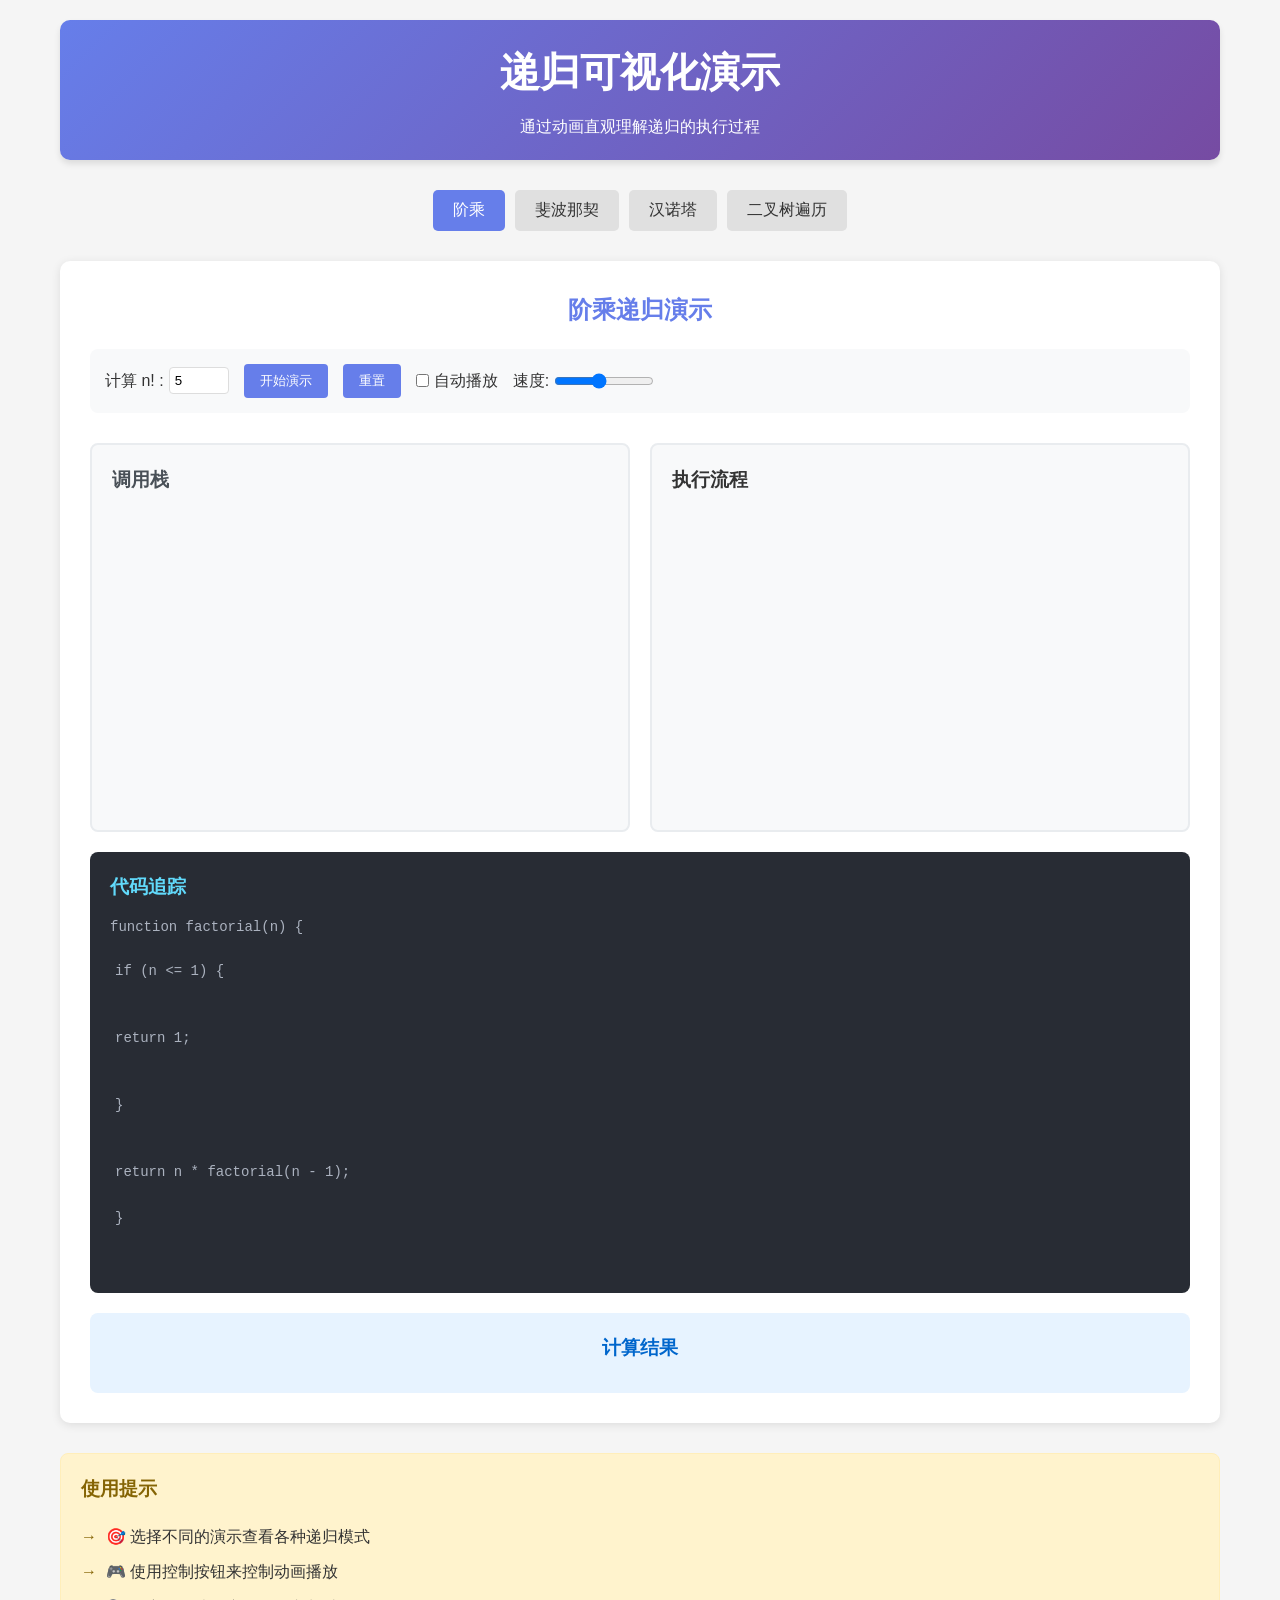
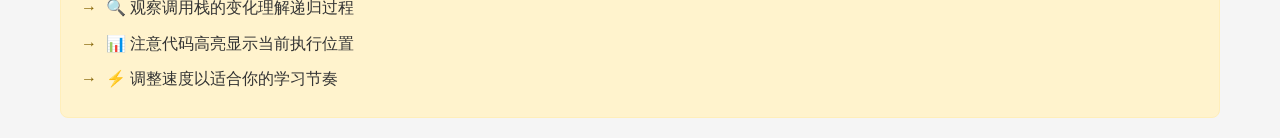
<file: php/cms/ recursion_version/visualization/index.html>
<!DOCTYPE html>
<html lang="zh-CN">
<head>
    <meta charset="UTF-8">
    <meta name="viewport" content="width=device-width, initial-scale=1.0">
    <title>递归可视化演示</title>
    <link rel="stylesheet" href="../assets/css/visualization.css">
</head>
<body>
    <div class="container">
        <header>
            <h1>递归可视化演示</h1>
            <p>通过动画直观理解递归的执行过程</p>
        </header>

        <nav class="demo-selector">
            <button class="demo-btn active" data-demo="factorial">阶乘</button>
            <button class="demo-btn" data-demo="fibonacci">斐波那契</button>
            <button class="demo-btn" data-demo="tower">汉诺塔</button>
            <button class="demo-btn" data-demo="tree">二叉树遍历</button>
        </nav>

        <!-- 阶乘演示 -->
        <div id="factorial-demo" class="demo-container active">
            <h2>阶乘递归演示</h2>
            <div class="controls">
                <label>
                    计算 n! : 
                    <input type="number" id="factorial-input" min="0" max="10" value="5">
                </label>
                <button id="factorial-start">开始演示</button>
                <button id="factorial-reset">重置</button>
                <label>
                    <input type="checkbox" id="factorial-auto"> 自动播放
                </label>
                <label>
                    速度: <input type="range" id="factorial-speed" min="1" max="10" value="5">
                </label>
            </div>
            
            <div class="visualization-area">
                <div class="call-stack">
                    <h3>调用栈</h3>
                    <div id="factorial-stack" class="stack-container"></div>
                </div>
                
                <div class="execution-flow">
                    <h3>执行流程</h3>
                    <div id="factorial-flow" class="flow-container"></div>
                </div>
                
                <div class="code-trace">
                    <h3>代码追踪</h3>
                    <pre id="factorial-code">
function factorial(n) {
    <span class="line" data-line="1">if (n <= 1) {</span>
        <span class="line" data-line="2">return 1;</span>
    <span class="line" data-line="3">}</span>
    <span class="line" data-line="4">return n * factorial(n - 1);</span>
<span class="line" data-line="5">}</span>
                    </pre>
                </div>
            </div>
            
            <div class="result-area">
                <h3>计算结果</h3>
                <div id="factorial-result"></div>
            </div>
        </div>

        <!-- 斐波那契演示 -->
        <div id="fibonacci-demo" class="demo-container">
            <h2>斐波那契递归演示</h2>
            <div class="controls">
                <label>
                    计算 F(n) : 
                    <input type="number" id="fibonacci-input" min="0" max="10" value="5">
                </label>
                <button id="fibonacci-start">开始演示</button>
                <button id="fibonacci-reset">重置</button>
                <label>
                    <input type="checkbox" id="fibonacci-auto"> 自动播放
                </label>
                <label>
                    速度: <input type="range" id="fibonacci-speed" min="1" max="10" value="5">
                </label>
            </div>
            
            <div class="visualization-area">
                <div class="tree-view">
                    <h3>递归树</h3>
                    <svg id="fibonacci-tree" width="800" height="400"></svg>
                </div>
                
                <div class="call-sequence">
                    <h3>调用序列</h3>
                    <div id="fibonacci-sequence"></div>
                </div>
                
                <div class="code-trace">
                    <h3>代码追踪</h3>
                    <pre id="fibonacci-code">
function fibonacci(n) {
    <span class="line" data-line="1">if (n <= 1) {</span>
        <span class="line" data-line="2">return n;</span>
    <span class="line" data-line="3">}</span>
    <span class="line" data-line="4">return fibonacci(n - 1) + fibonacci(n - 2);</span>
<span class="line" data-line="5">}</span>
                    </pre>
                </div>
            </div>
            
            <div class="statistics">
                <h3>统计信息</h3>
                <p>函数调用次数: <span id="fibonacci-calls">0</span></p>
                <p>重复计算次数: <span id="fibonacci-duplicates">0</span></p>
            </div>
        </div>

        <!-- 汉诺塔演示 -->
        <div id="tower-demo" class="demo-container">
            <h2>汉诺塔递归演示</h2>
            <div class="controls">
                <label>
                    盘子数量: 
                    <input type="number" id="tower-input" min="1" max="6" value="3">
                </label>
                <button id="tower-start">开始演示</button>
                <button id="tower-reset">重置</button>
                <button id="tower-step">单步执行</button>
                <label>
                    速度: <input type="range" id="tower-speed" min="1" max="10" value="5">
                </label>
            </div>
            
            <div class="visualization-area">
                <div class="tower-game">
                    <h3>汉诺塔演示</h3>
                    <div id="tower-canvas" class="tower-container">
                        <div class="tower-pole" id="pole-A">
                            <div class="pole-label">A</div>
                            <div class="pole-stick"></div>
                            <div class="pole-base"></div>
                        </div>
                        <div class="tower-pole" id="pole-B">
                            <div class="pole-label">B</div>
                            <div class="pole-stick"></div>
                            <div class="pole-base"></div>
                        </div>
                        <div class="tower-pole" id="pole-C">
                            <div class="pole-label">C</div>
                            <div class="pole-stick"></div>
                            <div class="pole-base"></div>
                        </div>
                    </div>
                </div>
                
                <div class="move-log">
                    <h3>移动记录</h3>
                    <div id="tower-moves"></div>
                </div>
            </div>
            
            <div class="algorithm-explain">
                <h3>算法说明</h3>
                <p>将 n 个盘子从 A 移到 C：</p>
                <ol>
                    <li>将 n-1 个盘子从 A 移到 B（借助 C）</li>
                    <li>将最大的盘子从 A 移到 C</li>
                    <li>将 n-1 个盘子从 B 移到 C（借助 A）</li>
                </ol>
            </div>
        </div>

        <!-- 二叉树遍历演示 -->
        <div id="tree-demo" class="demo-container">
            <h2>二叉树递归遍历演示</h2>
            <div class="controls">
                <label>
                    遍历方式: 
                    <select id="tree-traversal">
                        <option value="preorder">前序遍历</option>
                        <option value="inorder">中序遍历</option>
                        <option value="postorder">后序遍历</option>
                    </select>
                </label>
                <button id="tree-start">开始演示</button>
                <button id="tree-reset">重置</button>
                <button id="tree-step">单步执行</button>
                <label>
                    速度: <input type="range" id="tree-speed" min="1" max="10" value="5">
                </label>
            </div>
            
            <div class="visualization-area">
                <div class="tree-structure">
                    <h3>二叉树结构</h3>
                    <svg id="binary-tree" width="600" height="400"></svg>
                </div>
                
                <div class="traversal-result">
                    <h3>遍历结果</h3>
                    <div id="tree-result"></div>
                </div>
                
                <div class="code-trace">
                    <h3>代码追踪</h3>
                    <pre id="tree-code">
function traverse(node) {
    <span class="line" data-line="1">if (node == null) return;</span>
    
    <span class="line preorder" data-line="2">// 前序：访问当前节点</span>
    <span class="line" data-line="3">traverse(node.left);</span>
    <span class="line inorder" data-line="4">// 中序：访问当前节点</span>
    <span class="line" data-line="5">traverse(node.right);</span>
    <span class="line postorder" data-line="6">// 后序：访问当前节点</span>
<span class="line" data-line="7">}</span>
                    </pre>
                </div>
            </div>
        </div>

        <footer>
            <div class="tips">
                <h3>使用提示</h3>
                <ul>
                    <li>🎯 选择不同的演示查看各种递归模式</li>
                    <li>🎮 使用控制按钮来控制动画播放</li>
                    <li>🔍 观察调用栈的变化理解递归过程</li>
                    <li>📊 注意代码高亮显示当前执行位置</li>
                    <li>⚡ 调整速度以适合你的学习节奏</li>
                </ul>
            </div>
        </footer>
    </div>

    <script src="../assets/js/visualization.js"></script>
</body>
</html>
</file>
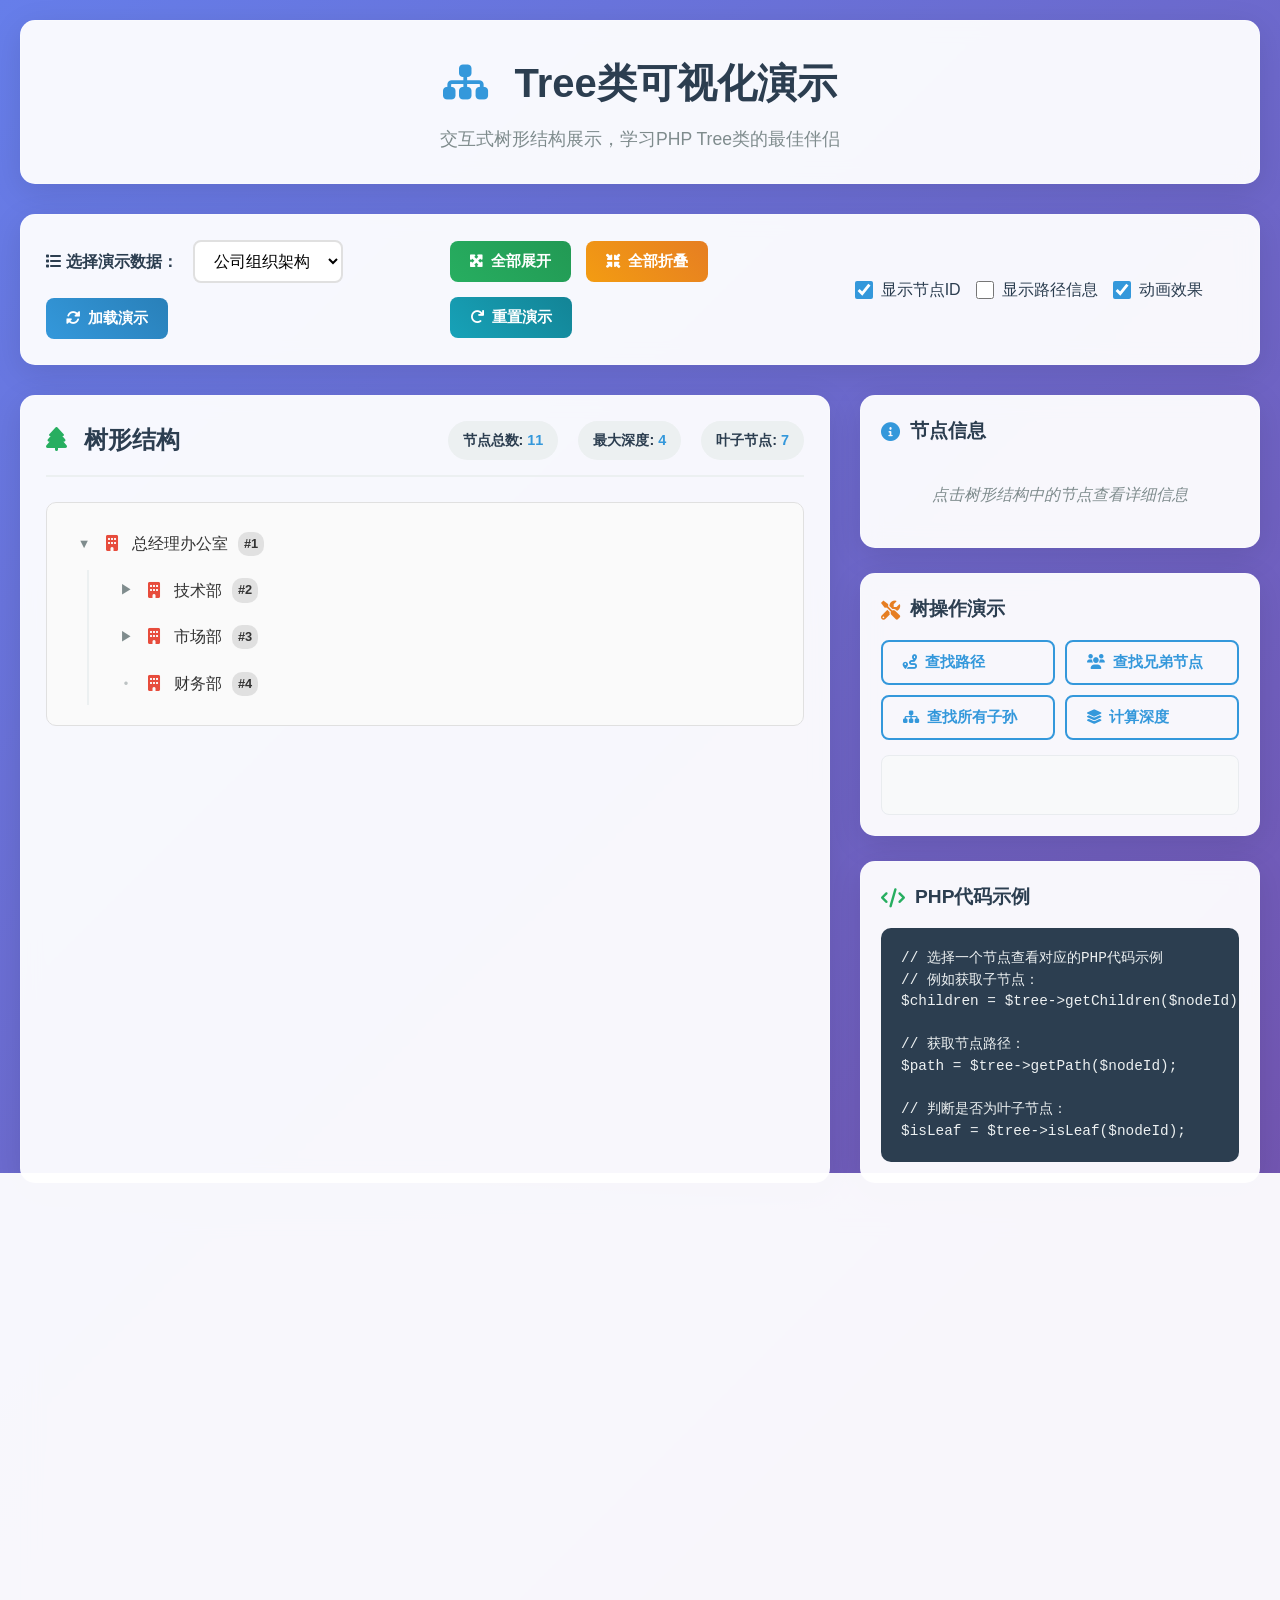
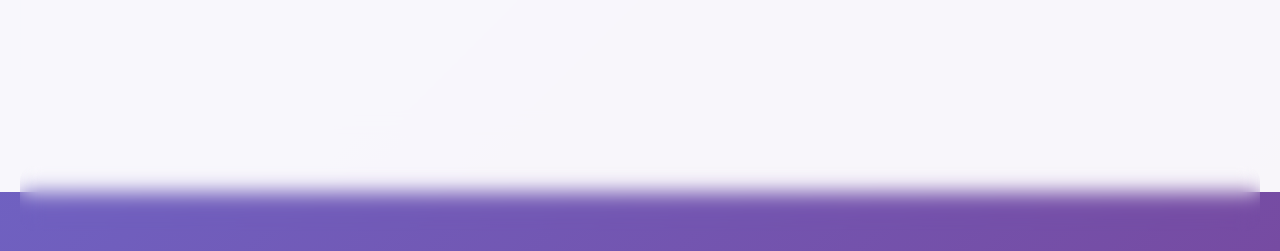
<file: php/cms/tree_version2/assets/tree_demo.html>
<!DOCTYPE html>
<html lang="zh-CN">
<head>
    <meta charset="UTF-8">
    <meta name="viewport" content="width=device-width, initial-scale=1.0">
    <title>Tree类可视化演示 - 交互式树形结构</title>
    <link rel="stylesheet" href="style.css">
    <link href="https://cdnjs.cloudflare.com/ajax/libs/font-awesome/6.0.0/css/all.min.css" rel="stylesheet">
</head>
<body>
    <div class="container">
        <!-- 头部 -->
        <header class="header">
            <h1><i class="fas fa-sitemap"></i> Tree类可视化演示</h1>
            <p>交互式树形结构展示，学习PHP Tree类的最佳伴侣</p>
        </header>

        <!-- 控制面板 -->
        <div class="control-panel">
            <div class="demo-selector">
                <label for="demo-select"><i class="fas fa-list"></i> 选择演示数据：</label>
                <select id="demo-select">
                    <option value="company">公司组织架构</option>
                    <option value="ecommerce">电商分类系统</option>
                    <option value="education">在线教育课程</option>
                    <option value="menu">网站导航菜单</option>
                    <option value="filesystem">文件系统结构</option>
                </select>
                <button id="load-demo" class="btn btn-primary">
                    <i class="fas fa-sync-alt"></i> 加载演示
                </button>
            </div>

            <div class="tree-controls">
                <button id="expand-all" class="btn btn-success">
                    <i class="fas fa-expand-arrows-alt"></i> 全部展开
                </button>
                <button id="collapse-all" class="btn btn-warning">
                    <i class="fas fa-compress-arrows-alt"></i> 全部折叠
                </button>
                <button id="reset-demo" class="btn btn-info">
                    <i class="fas fa-redo"></i> 重置演示
                </button>
            </div>

            <div class="view-options">
                <label class="checkbox-label">
                    <input type="checkbox" id="show-ids" checked>
                    <span>显示节点ID</span>
                </label>
                <label class="checkbox-label">
                    <input type="checkbox" id="show-path">
                    <span>显示路径信息</span>
                </label>
                <label class="checkbox-label">
                    <input type="checkbox" id="animate-toggle" checked>
                    <span>动画效果</span>
                </label>
            </div>
        </div>

        <!-- 主要内容区域 -->
        <div class="main-content">
            <!-- 树形结构显示区域 -->
            <div class="tree-container">
                <div class="tree-header">
                    <h2><i class="fas fa-tree"></i> 树形结构</h2>
                    <div class="tree-stats">
                        <span class="stat">节点总数: <span id="total-nodes">0</span></span>
                        <span class="stat">最大深度: <span id="max-depth">0</span></span>
                        <span class="stat">叶子节点: <span id="leaf-nodes">0</span></span>
                    </div>
                </div>
                <div id="tree-display" class="tree-display">
                    <!-- 树形结构将在这里动态生成 -->
                </div>
            </div>

            <!-- 信息面板 -->
            <div class="info-panel">
                <div class="selected-node-info">
                    <h3><i class="fas fa-info-circle"></i> 节点信息</h3>
                    <div id="node-details">
                        <p class="placeholder">点击树形结构中的节点查看详细信息</p>
                    </div>
                </div>

                <div class="tree-operations">
                    <h3><i class="fas fa-tools"></i> 树操作演示</h3>
                    <div class="operation-buttons">
                        <button id="find-path" class="btn btn-outline">
                            <i class="fas fa-route"></i> 查找路径
                        </button>
                        <button id="find-siblings" class="btn btn-outline">
                            <i class="fas fa-users"></i> 查找兄弟节点
                        </button>
                        <button id="find-descendants" class="btn btn-outline">
                            <i class="fas fa-sitemap"></i> 查找所有子孙
                        </button>
                        <button id="calculate-depth" class="btn btn-outline">
                            <i class="fas fa-layer-group"></i> 计算深度
                        </button>
                    </div>
                    <div id="operation-result" class="operation-result">
                        <!-- 操作结果将显示在这里 -->
                    </div>
                </div>

                <div class="code-example">
                    <h3><i class="fas fa-code"></i> PHP代码示例</h3>
                    <pre id="code-display"><code>// 选择一个节点查看对应的PHP代码示例
// 例如获取子节点：
$children = $tree->getChildren($nodeId);

// 获取节点路径：
$path = $tree->getPath($nodeId);

// 判断是否为叶子节点：
$isLeaf = $tree->isLeaf($nodeId);</code></pre>
                </div>
            </div>
        </div>

        <!-- 使用说明 -->
        <div class="instructions">
            <h2><i class="fas fa-question-circle"></i> 使用说明</h2>
            <div class="instruction-grid">
                <div class="instruction-item">
                    <i class="fas fa-mouse-pointer"></i>
                    <h4>交互操作</h4>
                    <p>点击节点查看详细信息，点击展开/折叠图标控制子节点显示</p>
                </div>
                <div class="instruction-item">
                    <i class="fas fa-eye"></i>
                    <h4>视觉效果</h4>
                    <p>不同类型的节点有不同的颜色和图标，便于区分层级关系</p>
                </div>
                <div class="instruction-item">
                    <i class="fas fa-cogs"></i>
                    <h4>功能演示</h4>
                    <p>尝试不同的Tree类方法，查看实时的操作结果和代码示例</p>
                </div>
                <div class="instruction-item">
                    <i class="fas fa-graduation-cap"></i>
                    <h4>学习辅助</h4>
                    <p>结合实际代码练习，加深对树形数据结构的理解</p>
                </div>
            </div>
        </div>

        <!-- 页脚 -->
        <footer class="footer">
            <p>&copy; 2024 Tree学习项目 | 
                <a href="../README.md"><i class="fas fa-book"></i> 查看文档</a> | 
                <a href="../examples/"><i class="fas fa-code"></i> 代码示例</a> | 
                <a href="../exercises/"><i class="fas fa-dumbbell"></i> 练习题</a>
            </p>
        </footer>
    </div>

    <script>
        // 演示数据
        const demoData = {
            company: {
                name: "公司组织架构",
                data: {
                    1: {id: 1, parentid: 0, name: "总经理办公室", type: "department", level: 1},
                    2: {id: 2, parentid: 1, name: "技术部", type: "department", level: 2},
                    3: {id: 3, parentid: 1, name: "市场部", type: "department", level: 2},
                    4: {id: 4, parentid: 1, name: "财务部", type: "department", level: 2},
                    5: {id: 5, parentid: 2, name: "开发组", type: "team", level: 3},
                    6: {id: 6, parentid: 2, name: "测试组", type: "team", level: 3},
                    7: {id: 7, parentid: 3, name: "市场推广组", type: "team", level: 3},
                    8: {id: 8, parentid: 3, name: "客服组", type: "team", level: 3},
                    9: {id: 9, parentid: 5, name: "前端开发", type: "position", level: 4},
                    10: {id: 10, parentid: 5, name: "后端开发", type: "position", level: 4},
                    11: {id: 11, parentid: 5, name: "UI设计", type: "position", level: 4}
                }
            },
            ecommerce: {
                name: "电商分类系统",
                data: {
                    1: {id: 1, parentid: 0, name: "电子产品", type: "category", products: 1500},
                    2: {id: 2, parentid: 0, name: "服装鞋帽", type: "category", products: 2300},
                    3: {id: 3, parentid: 0, name: "家居用品", type: "category", products: 800},
                    4: {id: 4, parentid: 1, name: "手机通讯", type: "subcategory", products: 500},
                    5: {id: 5, parentid: 1, name: "电脑办公", type: "subcategory", products: 600},
                    6: {id: 6, parentid: 1, name: "数码相机", type: "subcategory", products: 400},
                    7: {id: 7, parentid: 4, name: "智能手机", type: "product", price: 3999},
                    8: {id: 8, parentid: 4, name: "老人手机", type: "product", price: 299},
                    9: {id: 9, parentid: 5, name: "笔记本电脑", type: "product", price: 5999},
                    10: {id: 10, parentid: 5, name: "台式电脑", type: "product", price: 4599}
                }
            },
            education: {
                name: "在线教育课程",
                data: {
                    1: {id: 1, parentid: 0, name: "编程开发", type: "category", courses: 0},
                    2: {id: 2, parentid: 0, name: "设计创意", type: "category", courses: 0},
                    3: {id: 3, parentid: 1, name: "前端开发", type: "subcategory", courses: 0},
                    4: {id: 4, parentid: 1, name: "后端开发", type: "subcategory", courses: 0},
                    5: {id: 5, parentid: 2, name: "UI设计", type: "subcategory", courses: 0},
                    6: {id: 6, parentid: 3, name: "HTML/CSS基础", type: "course", price: 199, students: 1250},
                    7: {id: 7, parentid: 3, name: "JavaScript进阶", type: "course", price: 299, students: 980},
                    8: {id: 8, parentid: 4, name: "Python基础", type: "course", price: 249, students: 1456},
                    9: {id: 9, parentid: 4, name: "Node.js开发", type: "course", price: 349, students: 567},
                    10: {id: 10, parentid: 5, name: "Photoshop精通", type: "course", price: 299, students: 890}
                }
            },
            menu: {
                name: "网站导航菜单",
                data: {
                    1: {id: 1, parentid: 0, name: "首页", type: "menu", url: "/"},
                    2: {id: 2, parentid: 0, name: "产品中心", type: "menu", url: "/products"},
                    3: {id: 3, parentid: 0, name: "新闻中心", type: "menu", url: "/news"},
                    4: {id: 4, parentid: 0, name: "关于我们", type: "menu", url: "/about"},
                    5: {id: 5, parentid: 2, name: "手机产品", type: "submenu", url: "/products/phone"},
                    6: {id: 6, parentid: 2, name: "电脑产品", type: "submenu", url: "/products/computer"},
                    7: {id: 7, parentid: 3, name: "公司新闻", type: "submenu", url: "/news/company"},
                    8: {id: 8, parentid: 3, name: "行业动态", type: "submenu", url: "/news/industry"},
                    9: {id: 9, parentid: 5, name: "iPhone系列", type: "item", url: "/products/phone/iphone"},
                    10: {id: 10, parentid: 5, name: "安卓手机", type: "item", url: "/products/phone/android"}
                }
            },
            filesystem: {
                name: "文件系统结构",
                data: {
                    1: {id: 1, parentid: 0, name: "项目根目录", type: "folder", size: ""},
                    2: {id: 2, parentid: 1, name: "src", type: "folder", size: ""},
                    3: {id: 3, parentid: 1, name: "assets", type: "folder", size: ""},
                    4: {id: 4, parentid: 1, name: "docs", type: "folder", size: ""},
                    5: {id: 5, parentid: 2, name: "components", type: "folder", size: ""},
                    6: {id: 6, parentid: 2, name: "utils", type: "folder", size: ""},
                    7: {id: 7, parentid: 5, name: "Header.php", type: "file", size: "2.3KB"},
                    8: {id: 8, parentid: 5, name: "Footer.php", type: "file", size: "1.8KB"},
                    9: {id: 9, parentid: 6, name: "Tree.php", type: "file", size: "15.6KB"},
                    10: {id: 10, parentid: 3, name: "style.css", type: "file", size: "8.9KB"}
                }
            }
        };

        // 当前数据和状态
        let currentData = {};
        let selectedNode = null;
        let expandedNodes = new Set();

        // 工具函数：获取节点图标
        function getNodeIcon(node) {
            const icons = {
                department: 'fas fa-building',
                team: 'fas fa-users',
                position: 'fas fa-user',
                category: 'fas fa-folder',
                subcategory: 'fas fa-folder-open',
                product: 'fas fa-box',
                course: 'fas fa-graduation-cap',
                menu: 'fas fa-home',
                submenu: 'fas fa-list',
                item: 'fas fa-link',
                folder: 'fas fa-folder',
                file: 'fas fa-file'
            };
            return icons[node.type] || 'fas fa-circle';
        }

        // 工具函数：获取节点CSS类
        function getNodeClass(node) {
            return `node-${node.type}`;
        }

        // 工具函数：获取子节点
        function getChildren(parentId) {
            return Object.values(currentData).filter(node => node.parentid == parentId);
        }

        // 工具函数：判断是否有子节点
        function hasChildren(nodeId) {
            return getChildren(nodeId).length > 0;
        }

        // 工具函数：获取节点路径
        function getNodePath(nodeId) {
            const path = [];
            let currentNode = currentData[nodeId];
            
            while (currentNode) {
                path.unshift(currentNode.name);
                if (currentNode.parentid == 0) break;
                currentNode = currentData[currentNode.parentid];
            }
            
            return path.join(' > ');
        }

        // 工具函数：计算最大深度
        function calculateMaxDepth() {
            let maxDepth = 0;
            
            function getDepth(nodeId, depth = 1) {
                maxDepth = Math.max(maxDepth, depth);
                const children = getChildren(nodeId);
                children.forEach(child => getDepth(child.id, depth + 1));
            }
            
            const roots = getChildren(0);
            roots.forEach(root => getDepth(root.id));
            
            return maxDepth;
        }

        // 工具函数：统计叶子节点
        function countLeafNodes() {
            return Object.values(currentData).filter(node => !hasChildren(node.id)).length;
        }

        // 渲染树节点
        function renderNode(node, level = 0) {
            const hasChildNodes = hasChildren(node.id);
            const isExpanded = expandedNodes.has(node.id);
            const showIds = document.getElementById('show-ids').checked;
            const showPath = document.getElementById('show-path').checked;
            
            let html = `
                <div class="tree-node ${getNodeClass(node)} ${selectedNode === node.id ? 'selected' : ''}" 
                     data-node-id="${node.id}" data-level="${level}">
                    <div class="node-content">
                        <span class="node-toggle ${hasChildNodes ? (isExpanded ? 'expanded' : 'collapsed') : 'no-children'}"
                              data-node-id="${node.id}">
                            ${hasChildNodes ? (isExpanded ? '▼' : '▶') : '•'}
                        </span>
                        <span class="node-icon">
                            <i class="${getNodeIcon(node)}"></i>
                        </span>
                        <span class="node-name" data-node-id="${node.id}">
                            ${node.name}
                            ${showIds ? `<span class="node-id">#${node.id}</span>` : ''}
                        </span>
                        ${showPath ? `<span class="node-path">${getNodePath(node.id)}</span>` : ''}
                    </div>
            `;
            
            if (hasChildNodes && isExpanded) {
                html += '<div class="node-children">';
                const children = getChildren(node.id);
                children.forEach(child => {
                    html += renderNode(child, level + 1);
                });
                html += '</div>';
            }
            
            html += '</div>';
            return html;
        }

        // 渲染整个树
        function renderTree() {
            const container = document.getElementById('tree-display');
            const roots = getChildren(0);
            
            let html = '';
            roots.forEach(root => {
                html += renderNode(root);
            });
            
            container.innerHTML = html || '<p class="no-data">没有数据可显示</p>';
            
            // 更新统计信息
            updateStats();
            
            // 绑定事件
            bindTreeEvents();
        }

        // 更新统计信息
        function updateStats() {
            document.getElementById('total-nodes').textContent = Object.keys(currentData).length;
            document.getElementById('max-depth').textContent = calculateMaxDepth();
            document.getElementById('leaf-nodes').textContent = countLeafNodes();
        }

        // 绑定树形结构事件
        function bindTreeEvents() {
            // 展开/折叠事件
            document.querySelectorAll('.node-toggle').forEach(toggle => {
                toggle.addEventListener('click', function(e) {
                    e.stopPropagation();
                    const nodeId = parseInt(this.dataset.nodeId);
                    
                    if (hasChildren(nodeId)) {
                        if (expandedNodes.has(nodeId)) {
                            expandedNodes.delete(nodeId);
                        } else {
                            expandedNodes.add(nodeId);
                        }
                        
                        if (document.getElementById('animate-toggle').checked) {
                            this.style.transform = 'rotate(180deg)';
                            setTimeout(() => {
                                this.style.transform = '';
                                renderTree();
                            }, 150);
                        } else {
                            renderTree();
                        }
                    }
                });
            });

            // 节点选择事件
            document.querySelectorAll('.node-name').forEach(name => {
                name.addEventListener('click', function(e) {
                    e.stopPropagation();
                    const nodeId = parseInt(this.dataset.nodeId);
                    selectNode(nodeId);
                });
            });
        }

        // 选择节点
        function selectNode(nodeId) {
            selectedNode = nodeId;
            renderTree();
            showNodeDetails(currentData[nodeId]);
            generateCodeExample(nodeId);
        }

        // 显示节点详细信息
        function showNodeDetails(node) {
            const container = document.getElementById('node-details');
            const children = getChildren(node.id);
            const isLeaf = !hasChildren(node.id);
            
            let html = `
                <div class="node-detail-card">
                    <h4><i class="${getNodeIcon(node)}"></i> ${node.name}</h4>
                    <div class="detail-grid">
                        <div class="detail-item">
                            <span class="label">节点ID:</span>
                            <span class="value">${node.id}</span>
                        </div>
                        <div class="detail-item">
                            <span class="label">父节点ID:</span>
                            <span class="value">${node.parentid}</span>
                        </div>
                        <div class="detail-item">
                            <span class="label">节点类型:</span>
                            <span class="value">${node.type}</span>
                        </div>
                        <div class="detail-item">
                            <span class="label">路径:</span>
                            <span class="value">${getNodePath(node.id)}</span>
                        </div>
                        <div class="detail-item">
                            <span class="label">子节点数:</span>
                            <span class="value">${children.length}</span>
                        </div>
                        <div class="detail-item">
                            <span class="label">是否叶子节点:</span>
                            <span class="value">${isLeaf ? '是' : '否'}</span>
                        </div>
            `;

            // 显示额外属性
            Object.keys(node).forEach(key => {
                if (!['id', 'parentid', 'name', 'type'].includes(key)) {
                    html += `
                        <div class="detail-item">
                            <span class="label">${key}:</span>
                            <span class="value">${node[key]}</span>
                        </div>
                    `;
                }
            });

            html += `</div></div>`;
            container.innerHTML = html;
        }

        // 生成代码示例
        function generateCodeExample(nodeId) {
            const container = document.getElementById('code-display');
            const node = currentData[nodeId];
            
            const code = `// 选中节点: ${node.name} (ID: ${nodeId})

// 获取节点信息
$node = $tree->data[${nodeId}];
// 结果: ${JSON.stringify(node, null, 2).replace(/\n/g, '\\n//        ')}

// 获取子节点
$children = $tree->getChildren(${nodeId});
// 子节点数量: ${getChildren(nodeId).length}

// 获取节点路径
$path = $tree->getPathString(${nodeId});
// 路径: "${getNodePath(nodeId)}"

// 判断是否为叶子节点
$isLeaf = $tree->isLeaf(${nodeId});
// 结果: ${!hasChildren(nodeId) ? 'true' : 'false'}

// 获取父节点
${node.parentid > 0 ? `$parent = $tree->getParent(${nodeId});
// 父节点: ${currentData[node.parentid]?.name || '未找到'}` : '// 这是根节点，没有父节点'}`;
            
            container.innerHTML = `<code>${code}</code>`;
        }

        // 加载演示数据
        function loadDemo(demoType) {
            const demo = demoData[demoType];
            if (!demo) return;
            
            currentData = demo.data;
            selectedNode = null;
            expandedNodes.clear();
            
            // 默认展开根节点
            const roots = getChildren(0);
            roots.forEach(root => expandedNodes.add(root.id));
            
            renderTree();
            
            // 清空详细信息
            document.getElementById('node-details').innerHTML = '<p class="placeholder">点击树形结构中的节点查看详细信息</p>';
            document.getElementById('operation-result').innerHTML = '';
        }

        // 树操作函数
        function performTreeOperation(operation) {
            if (!selectedNode) {
                alert('请先选择一个节点！');
                return;
            }
            
            const resultContainer = document.getElementById('operation-result');
            const node = currentData[selectedNode];
            let result = '';
            
            switch (operation) {
                case 'find-path':
                    result = `<h4>路径查找结果:</h4><p>${getNodePath(selectedNode)}</p>`;
                    break;
                
                case 'find-siblings':
                    const siblings = Object.values(currentData).filter(n => 
                        n.parentid === node.parentid && n.id !== selectedNode
                    );
                    result = `<h4>兄弟节点 (${siblings.length}个):</h4>`;
                    if (siblings.length > 0) {
                        result += '<ul>' + siblings.map(s => `<li>${s.name} (#${s.id})</li>`).join('') + '</ul>';
                    } else {
                        result += '<p>没有兄弟节点</p>';
                    }
                    break;
                
                case 'find-descendants':
                    function getAllDescendants(nodeId) {
                        let descendants = [];
                        const children = getChildren(nodeId);
                        children.forEach(child => {
                            descendants.push(child);
                            descendants = descendants.concat(getAllDescendants(child.id));
                        });
                        return descendants;
                    }
                    
                    const descendants = getAllDescendants(selectedNode);
                    result = `<h4>所有子孙节点 (${descendants.length}个):</h4>`;
                    if (descendants.length > 0) {
                        result += '<ul>' + descendants.map(d => `<li>${d.name} (#${d.id})</li>`).join('') + '</ul>';
                    } else {
                        result += '<p>没有子孙节点</p>';
                    }
                    break;
                
                case 'calculate-depth':
                    function getNodeDepth(nodeId) {
                        let depth = 1;
                        let current = currentData[nodeId];
                        while (current && current.parentid !== 0) {
                            depth++;
                            current = currentData[current.parentid];
                        }
                        return depth;
                    }
                    
                    const depth = getNodeDepth(selectedNode);
                    result = `<h4>节点深度:</h4><p>第 ${depth} 层</p>`;
                    break;
            }
            
            resultContainer.innerHTML = result;
        }

        // 初始化页面
        document.addEventListener('DOMContentLoaded', function() {
            // 加载默认演示
            loadDemo('company');
            
            // 绑定控件事件
            document.getElementById('load-demo').addEventListener('click', function() {
                const demoType = document.getElementById('demo-select').value;
                loadDemo(demoType);
            });
            
            document.getElementById('expand-all').addEventListener('click', function() {
                Object.values(currentData).forEach(node => {
                    if (hasChildren(node.id)) {
                        expandedNodes.add(node.id);
                    }
                });
                renderTree();
            });
            
            document.getElementById('collapse-all').addEventListener('click', function() {
                expandedNodes.clear();
                renderTree();
            });
            
            document.getElementById('reset-demo').addEventListener('click', function() {
                const demoType = document.getElementById('demo-select').value;
                loadDemo(demoType);
            });
            
            // 视图选项
            document.getElementById('show-ids').addEventListener('change', renderTree);
            document.getElementById('show-path').addEventListener('change', renderTree);
            
            // 树操作按钮
            document.getElementById('find-path').addEventListener('click', () => performTreeOperation('find-path'));
            document.getElementById('find-siblings').addEventListener('click', () => performTreeOperation('find-siblings'));
            document.getElementById('find-descendants').addEventListener('click', () => performTreeOperation('find-descendants'));
            document.getElementById('calculate-depth').addEventListener('click', () => performTreeOperation('calculate-depth'));
        });
    </script>
</body>
</html>
</file>
<file: php/cms/ recursion_version/assets/css/visualization.css>
/* 递归可视化演示样式 */

* {
    margin: 0;
    padding: 0;
    box-sizing: border-box;
}

body {
    font-family: -apple-system, BlinkMacSystemFont, "Segoe UI", Roboto, "Helvetica Neue", Arial, sans-serif;
    background-color: #f5f5f5;
    color: #333;
    line-height: 1.6;
}

.container {
    max-width: 1200px;
    margin: 0 auto;
    padding: 20px;
}

/* 头部样式 */
header {
    text-align: center;
    margin-bottom: 30px;
    padding: 20px;
    background: linear-gradient(135deg, #667eea 0%, #764ba2 100%);
    color: white;
    border-radius: 10px;
    box-shadow: 0 4px 6px rgba(0, 0, 0, 0.1);
}

header h1 {
    font-size: 2.5em;
    margin-bottom: 10px;
}

/* 导航样式 */
.demo-selector {
    display: flex;
    justify-content: center;
    gap: 10px;
    margin-bottom: 30px;
}

.demo-btn {
    padding: 10px 20px;
    border: none;
    background-color: #e0e0e0;
    color: #333;
    border-radius: 5px;
    cursor: pointer;
    transition: all 0.3s ease;
    font-size: 16px;
}

.demo-btn:hover {
    background-color: #d0d0d0;
    transform: translateY(-2px);
}

.demo-btn.active {
    background-color: #667eea;
    color: white;
}

/* 演示容器 */
.demo-container {
    display: none;
    background: white;
    border-radius: 10px;
    padding: 30px;
    box-shadow: 0 2px 10px rgba(0, 0, 0, 0.1);
}

.demo-container.active {
    display: block;
}

.demo-container h2 {
    color: #667eea;
    margin-bottom: 20px;
    text-align: center;
}

/* 控制面板 */
.controls {
    display: flex;
    align-items: center;
    gap: 15px;
    margin-bottom: 30px;
    padding: 15px;
    background-color: #f8f9fa;
    border-radius: 8px;
    flex-wrap: wrap;
}

.controls label {
    display: flex;
    align-items: center;
    gap: 5px;
}

.controls input[type="number"] {
    width: 60px;
    padding: 5px;
    border: 1px solid #ddd;
    border-radius: 4px;
}

.controls button {
    padding: 8px 16px;
    border: none;
    background-color: #667eea;
    color: white;
    border-radius: 4px;
    cursor: pointer;
    transition: background-color 0.3s;
}

.controls button:hover {
    background-color: #5a5fcf;
}

.controls input[type="range"] {
    width: 100px;
}

/* 可视化区域 */
.visualization-area {
    display: grid;
    grid-template-columns: 1fr 1fr;
    gap: 20px;
    margin-bottom: 20px;
}

/* 调用栈 */
.call-stack {
    background-color: #f8f9fa;
    padding: 20px;
    border-radius: 8px;
    border: 2px solid #e9ecef;
}

.call-stack h3 {
    color: #495057;
    margin-bottom: 15px;
}

.stack-container {
    min-height: 300px;
}

.stack-frame {
    background-color: #667eea;
    color: white;
    padding: 10px 15px;
    margin-bottom: 5px;
    border-radius: 4px;
    animation: slideIn 0.3s ease-out;
    position: relative;
    overflow: hidden;
}

.stack-frame.returning {
    animation: slideOut 0.3s ease-out;
    opacity: 0.7;
}

.stack-frame::before {
    content: '';
    position: absolute;
    top: 0;
    left: 0;
    width: 100%;
    height: 100%;
    background: linear-gradient(90deg, transparent, rgba(255,255,255,0.2), transparent);
    transform: translateX(-100%);
}

.stack-frame.active::before {
    animation: shimmer 1s infinite;
}

@keyframes slideIn {
    from {
        transform: translateX(-100%);
        opacity: 0;
    }
    to {
        transform: translateX(0);
        opacity: 1;
    }
}

@keyframes slideOut {
    to {
        transform: translateX(100%);
        opacity: 0;
    }
}

@keyframes shimmer {
    to {
        transform: translateX(100%);
    }
}

/* 执行流程 */
.execution-flow {
    background-color: #f8f9fa;
    padding: 20px;
    border-radius: 8px;
    border: 2px solid #e9ecef;
}

.flow-container {
    min-height: 300px;
    overflow-y: auto;
}

.flow-item {
    padding: 8px 12px;
    margin-bottom: 5px;
    border-left: 3px solid #667eea;
    background-color: white;
    border-radius: 0 4px 4px 0;
    font-family: monospace;
    font-size: 14px;
}

.flow-item.calling {
    border-left-color: #28a745;
    background-color: #d4edda;
}

.flow-item.returning {
    border-left-color: #ffc107;
    background-color: #fff3cd;
}

.flow-item.result {
    border-left-color: #dc3545;
    background-color: #f8d7da;
}

/* 代码追踪 */
.code-trace {
    grid-column: 1 / -1;
    background-color: #282c34;
    padding: 20px;
    border-radius: 8px;
}

.code-trace h3 {
    color: #61dafb;
    margin-bottom: 15px;
}

.code-trace pre {
    color: #abb2bf;
    font-family: 'Consolas', 'Monaco', 'Courier New', monospace;
    font-size: 14px;
    line-height: 1.5;
}

.code-trace .line {
    display: block;
    padding: 2px 5px;
    transition: background-color 0.3s;
}

.code-trace .line.active {
    background-color: rgba(97, 218, 251, 0.2);
    box-shadow: 0 0 10px rgba(97, 218, 251, 0.5);
}

/* 结果区域 */
.result-area {
    background-color: #e7f3ff;
    padding: 20px;
    border-radius: 8px;
    text-align: center;
}

.result-area h3 {
    color: #0066cc;
    margin-bottom: 10px;
}

#factorial-result {
    font-size: 24px;
    font-weight: bold;
    color: #0066cc;
}

/* 斐波那契树 */
.tree-view {
    grid-column: 1 / -1;
    background-color: #f8f9fa;
    padding: 20px;
    border-radius: 8px;
    text-align: center;
}

#fibonacci-tree {
    border: 1px solid #dee2e6;
    background-color: white;
    border-radius: 4px;
}

.fib-node {
    cursor: pointer;
}

.fib-node circle {
    fill: #667eea;
    stroke: #5a5fcf;
    stroke-width: 2;
    transition: all 0.3s;
}

.fib-node.active circle {
    fill: #ffc107;
    stroke: #e0a800;
}

.fib-node.completed circle {
    fill: #28a745;
    stroke: #1e7e34;
}

.fib-node text {
    fill: white;
    font-size: 14px;
    font-weight: bold;
    text-anchor: middle;
    dominant-baseline: middle;
}

.fib-link {
    fill: none;
    stroke: #adb5bd;
    stroke-width: 2;
}

/* 汉诺塔 */
.tower-container {
    display: flex;
    justify-content: space-around;
    align-items: flex-end;
    height: 300px;
    padding: 20px;
    background-color: #f8f9fa;
    border-radius: 8px;
}

.tower-pole {
    position: relative;
    width: 150px;
    height: 250px;
    display: flex;
    flex-direction: column;
    align-items: center;
    justify-content: flex-end;
}

.pole-label {
    position: absolute;
    top: -30px;
    font-size: 24px;
    font-weight: bold;
    color: #495057;
}

.pole-stick {
    width: 4px;
    height: 200px;
    background-color: #6c757d;
    position: absolute;
    bottom: 20px;
}

.pole-base {
    width: 120px;
    height: 20px;
    background-color: #6c757d;
    border-radius: 4px;
}

.disk {
    position: absolute;
    height: 25px;
    border-radius: 4px;
    transition: all 0.5s ease;
    cursor: pointer;
    display: flex;
    align-items: center;
    justify-content: center;
    color: white;
    font-weight: bold;
    box-shadow: 0 2px 4px rgba(0, 0, 0, 0.2);
}

.disk.moving {
    transform: scale(1.1);
    box-shadow: 0 4px 8px rgba(0, 0, 0, 0.3);
}

/* 移动记录 */
.move-log {
    background-color: #f8f9fa;
    padding: 20px;
    border-radius: 8px;
    max-height: 300px;
    overflow-y: auto;
}

.move-item {
    padding: 8px;
    margin-bottom: 5px;
    background-color: white;
    border-radius: 4px;
    font-family: monospace;
}

.move-item.current {
    background-color: #ffc107;
    color: #000;
}

/* 二叉树 */
.tree-node {
    cursor: pointer;
}

.tree-node circle {
    fill: #667eea;
    stroke: #5a5fcf;
    stroke-width: 2;
    transition: all 0.3s;
}

.tree-node.visiting circle {
    fill: #ffc107;
    stroke: #e0a800;
    transform: scale(1.2);
}

.tree-node.visited circle {
    fill: #28a745;
    stroke: #1e7e34;
}

.tree-node text {
    fill: white;
    font-size: 16px;
    font-weight: bold;
    text-anchor: middle;
    dominant-baseline: middle;
}

.tree-edge {
    fill: none;
    stroke: #adb5bd;
    stroke-width: 2;
}

/* 遍历结果 */
.traversal-result {
    background-color: #f8f9fa;
    padding: 20px;
    border-radius: 8px;
}

#tree-result {
    display: flex;
    gap: 10px;
    flex-wrap: wrap;
    min-height: 50px;
    align-items: center;
}

.result-node {
    width: 40px;
    height: 40px;
    background-color: #28a745;
    color: white;
    display: flex;
    align-items: center;
    justify-content: center;
    border-radius: 50%;
    font-weight: bold;
    animation: fadeIn 0.5s ease;
}

@keyframes fadeIn {
    from {
        opacity: 0;
        transform: scale(0);
    }
    to {
        opacity: 1;
        transform: scale(1);
    }
}

/* 统计信息 */
.statistics {
    background-color: #e7f3ff;
    padding: 20px;
    border-radius: 8px;
    text-align: center;
}

.statistics h3 {
    color: #0066cc;
    margin-bottom: 15px;
}

.statistics p {
    font-size: 18px;
    margin-bottom: 10px;
}

.statistics span {
    font-weight: bold;
    color: #0066cc;
    font-size: 24px;
}

/* 算法说明 */
.algorithm-explain {
    background-color: #f8f9fa;
    padding: 20px;
    border-radius: 8px;
    margin-top: 20px;
}

.algorithm-explain h3 {
    color: #495057;
    margin-bottom: 15px;
}

.algorithm-explain ol {
    padding-left: 20px;
}

.algorithm-explain li {
    margin-bottom: 10px;
    line-height: 1.8;
}

/* 提示 */
.tips {
    background-color: #fff3cd;
    padding: 20px;
    border-radius: 8px;
    border: 1px solid #ffeeba;
    margin-top: 30px;
}

.tips h3 {
    color: #856404;
    margin-bottom: 15px;
}

.tips ul {
    list-style: none;
}

.tips li {
    padding: 5px 0;
    padding-left: 25px;
    position: relative;
}

.tips li::before {
    content: '→';
    position: absolute;
    left: 0;
    color: #856404;
}

/* 响应式设计 */
@media (max-width: 768px) {
    .visualization-area {
        grid-template-columns: 1fr;
    }
    
    .controls {
        flex-direction: column;
        align-items: stretch;
    }
    
    .tower-container {
        flex-direction: column;
        height: auto;
    }
    
    .demo-selector {
        flex-wrap: wrap;
    }
}
</file>
<file: php/cms/tree_version2/assets/style.css>
/* 
 * Tree类可视化演示样式文件
 * 现代化、响应式的树形结构展示界面
 */

/* ===== 基础样式重置 ===== */
* {
    margin: 0;
    padding: 0;
    box-sizing: border-box;
}

body {
    font-family: 'Segoe UI', Tahoma, Geneva, Verdana, sans-serif;
    line-height: 1.6;
    color: #333;
    background: linear-gradient(135deg, #667eea 0%, #764ba2 100%);
    min-height: 100vh;
}

.container {
    max-width: 1400px;
    margin: 0 auto;
    padding: 20px;
    min-height: 100vh;
    display: flex;
    flex-direction: column;
}

/* ===== 头部样式 ===== */
.header {
    background: rgba(255, 255, 255, 0.95);
    backdrop-filter: blur(10px);
    border-radius: 15px;
    padding: 30px;
    text-align: center;
    margin-bottom: 30px;
    box-shadow: 0 8px 32px rgba(0, 0, 0, 0.1);
    border: 1px solid rgba(255, 255, 255, 0.2);
}

.header h1 {
    font-size: 2.5rem;
    color: #2c3e50;
    margin-bottom: 10px;
    font-weight: 700;
}

.header h1 i {
    color: #3498db;
    margin-right: 15px;
}

.header p {
    font-size: 1.1rem;
    color: #7f8c8d;
    font-weight: 300;
}

/* ===== 控制面板样式 ===== */
.control-panel {
    background: rgba(255, 255, 255, 0.95);
    backdrop-filter: blur(10px);
    border-radius: 15px;
    padding: 25px;
    margin-bottom: 30px;
    box-shadow: 0 8px 32px rgba(0, 0, 0, 0.1);
    border: 1px solid rgba(255, 255, 255, 0.2);
    display: grid;
    grid-template-columns: 1fr 1fr 1fr;
    gap: 25px;
    align-items: center;
}

.demo-selector, .tree-controls, .view-options {
    display: flex;
    align-items: center;
    gap: 15px;
    flex-wrap: wrap;
}

.demo-selector label {
    font-weight: 600;
    color: #2c3e50;
    white-space: nowrap;
}

select {
    padding: 10px 15px;
    border: 2px solid #e0e0e0;
    border-radius: 8px;
    font-size: 1rem;
    background: white;
    transition: all 0.3s ease;
    min-width: 150px;
}

select:focus {
    outline: none;
    border-color: #3498db;
    box-shadow: 0 0 0 3px rgba(52, 152, 219, 0.1);
}

/* ===== 按钮样式 ===== */
.btn {
    padding: 10px 20px;
    border: none;
    border-radius: 8px;
    font-size: 0.95rem;
    font-weight: 600;
    cursor: pointer;
    transition: all 0.3s ease;
    display: inline-flex;
    align-items: center;
    gap: 8px;
    text-decoration: none;
    white-space: nowrap;
}

.btn i {
    font-size: 0.9rem;
}

.btn-primary {
    background: linear-gradient(45deg, #3498db, #2980b9);
    color: white;
}

.btn-primary:hover {
    background: linear-gradient(45deg, #2980b9, #2471a3);
    transform: translateY(-2px);
    box-shadow: 0 5px 15px rgba(52, 152, 219, 0.3);
}

.btn-success {
    background: linear-gradient(45deg, #27ae60, #229954);
    color: white;
}

.btn-success:hover {
    background: linear-gradient(45deg, #229954, #1e8449);
    transform: translateY(-2px);
    box-shadow: 0 5px 15px rgba(39, 174, 96, 0.3);
}

.btn-warning {
    background: linear-gradient(45deg, #f39c12, #e67e22);
    color: white;
}

.btn-warning:hover {
    background: linear-gradient(45deg, #e67e22, #d35400);
    transform: translateY(-2px);
    box-shadow: 0 5px 15px rgba(243, 156, 18, 0.3);
}

.btn-info {
    background: linear-gradient(45deg, #17a2b8, #138496);
    color: white;
}

.btn-info:hover {
    background: linear-gradient(45deg, #138496, #117a8b);
    transform: translateY(-2px);
    box-shadow: 0 5px 15px rgba(23, 162, 184, 0.3);
}

.btn-outline {
    background: transparent;
    color: #3498db;
    border: 2px solid #3498db;
}

.btn-outline:hover {
    background: #3498db;
    color: white;
    transform: translateY(-2px);
    box-shadow: 0 5px 15px rgba(52, 152, 219, 0.3);
}

/* ===== 复选框样式 ===== */
.checkbox-label {
    display: flex;
    align-items: center;
    gap: 8px;
    font-weight: 500;
    color: #2c3e50;
    cursor: pointer;
    white-space: nowrap;
}

.checkbox-label input[type="checkbox"] {
    width: 18px;
    height: 18px;
    accent-color: #3498db;
    cursor: pointer;
}

/* ===== 主要内容区域 ===== */
.main-content {
    display: grid;
    grid-template-columns: 1fr 400px;
    gap: 30px;
    flex: 1;
    margin-bottom: 30px;
}

/* ===== 树形容器样式 ===== */
.tree-container {
    background: rgba(255, 255, 255, 0.95);
    backdrop-filter: blur(10px);
    border-radius: 15px;
    padding: 25px;
    box-shadow: 0 8px 32px rgba(0, 0, 0, 0.1);
    border: 1px solid rgba(255, 255, 255, 0.2);
    overflow: hidden;
}

.tree-header {
    display: flex;
    justify-content: space-between;
    align-items: center;
    margin-bottom: 25px;
    padding-bottom: 15px;
    border-bottom: 2px solid #ecf0f1;
}

.tree-header h2 {
    color: #2c3e50;
    font-size: 1.5rem;
    font-weight: 600;
}

.tree-header h2 i {
    color: #27ae60;
    margin-right: 10px;
}

.tree-stats {
    display: flex;
    gap: 20px;
}

.stat {
    background: #ecf0f1;
    padding: 8px 15px;
    border-radius: 20px;
    font-size: 0.9rem;
    font-weight: 600;
    color: #2c3e50;
}

.stat span {
    color: #3498db;
    font-weight: 700;
}

/* ===== 树形显示区域 ===== */
.tree-display {
    max-height: 600px;
    overflow-y: auto;
    overflow-x: auto;
    border: 1px solid #e0e0e0;
    border-radius: 10px;
    padding: 15px;
    background: #fafafa;
}

.tree-display::-webkit-scrollbar {
    width: 8px;
    height: 8px;
}

.tree-display::-webkit-scrollbar-track {
    background: #f1f1f1;
    border-radius: 4px;
}

.tree-display::-webkit-scrollbar-thumb {
    background: #c1c1c1;
    border-radius: 4px;
}

.tree-display::-webkit-scrollbar-thumb:hover {
    background: #a1a1a1;
}

.no-data {
    text-align: center;
    color: #7f8c8d;
    font-style: italic;
    padding: 50px;
}

/* ===== 树节点样式 ===== */
.tree-node {
    margin: 5px 0;
    user-select: none;
}

.node-content {
    display: flex;
    align-items: center;
    padding: 8px 12px;
    border-radius: 8px;
    transition: all 0.3s ease;
    cursor: pointer;
    position: relative;
}

.node-content:hover {
    background: rgba(52, 152, 219, 0.1);
    transform: translateX(5px);
}

.tree-node.selected .node-content {
    background: linear-gradient(45deg, #3498db, #2980b9);
    color: white;
    box-shadow: 0 3px 10px rgba(52, 152, 219, 0.3);
}

.node-toggle {
    width: 20px;
    height: 20px;
    display: flex;
    align-items: center;
    justify-content: center;
    margin-right: 8px;
    font-size: 0.8rem;
    color: #7f8c8d;
    cursor: pointer;
    transition: all 0.3s ease;
    border-radius: 3px;
}

.node-toggle:hover {
    background: rgba(127, 140, 141, 0.2);
    color: #2c3e50;
}

.node-toggle.no-children {
    cursor: default;
    opacity: 0.5;
}

.node-icon {
    margin-right: 10px;
    font-size: 1rem;
    width: 20px;
    text-align: center;
}

.node-name {
    flex: 1;
    font-weight: 500;
    display: flex;
    align-items: center;
    gap: 10px;
}

.node-id {
    background: rgba(0, 0, 0, 0.1);
    padding: 2px 6px;
    border-radius: 10px;
    font-size: 0.8rem;
    font-weight: 600;
}

.tree-node.selected .node-id {
    background: rgba(255, 255, 255, 0.2);
}

.node-path {
    font-size: 0.8rem;
    color: #7f8c8d;
    font-style: italic;
    margin-left: auto;
}

.tree-node.selected .node-path {
    color: rgba(255, 255, 255, 0.8);
}

.node-children {
    margin-left: 25px;
    border-left: 2px solid #ecf0f1;
    padding-left: 15px;
    margin-top: 5px;
}

/* ===== 节点类型样式 ===== */
.node-department .node-icon { color: #e74c3c; }
.node-team .node-icon { color: #f39c12; }
.node-position .node-icon { color: #27ae60; }
.node-category .node-icon { color: #3498db; }
.node-subcategory .node-icon { color: #9b59b6; }
.node-product .node-icon { color: #e67e22; }
.node-course .node-icon { color: #1abc9c; }
.node-menu .node-icon { color: #34495e; }
.node-submenu .node-icon { color: #7f8c8d; }
.node-item .node-icon { color: #95a5a6; }
.node-folder .node-icon { color: #f1c40f; }
.node-file .node-icon { color: #2ecc71; }

/* ===== 信息面板样式 ===== */
.info-panel {
    display: flex;
    flex-direction: column;
    gap: 25px;
}

.selected-node-info, .tree-operations, .code-example {
    background: rgba(255, 255, 255, 0.95);
    backdrop-filter: blur(10px);
    border-radius: 15px;
    padding: 20px;
    box-shadow: 0 8px 32px rgba(0, 0, 0, 0.1);
    border: 1px solid rgba(255, 255, 255, 0.2);
}

.selected-node-info h3, .tree-operations h3, .code-example h3 {
    color: #2c3e50;
    margin-bottom: 15px;
    font-size: 1.2rem;
    font-weight: 600;
    display: flex;
    align-items: center;
    gap: 10px;
}

.selected-node-info h3 i { color: #3498db; }
.tree-operations h3 i { color: #e67e22; }
.code-example h3 i { color: #27ae60; }

.placeholder {
    color: #7f8c8d;
    font-style: italic;
    text-align: center;
    padding: 20px;
}

/* ===== 节点详细信息卡片 ===== */
.node-detail-card {
    border: 1px solid #e0e0e0;
    border-radius: 10px;
    padding: 15px;
    background: #fafafa;
}

.node-detail-card h4 {
    color: #2c3e50;
    margin-bottom: 15px;
    font-size: 1.1rem;
    display: flex;
    align-items: center;
    gap: 10px;
}

.detail-grid {
    display: grid;
    grid-template-columns: 1fr 1fr;
    gap: 10px;
}

.detail-item {
    display: flex;
    justify-content: space-between;
    padding: 8px 0;
    border-bottom: 1px solid #ecf0f1;
}

.detail-item:last-child {
    border-bottom: none;
}

.detail-item .label {
    font-weight: 600;
    color: #2c3e50;
}

.detail-item .value {
    color: #7f8c8d;
    font-weight: 500;
}

/* ===== 树操作按钮 ===== */
.operation-buttons {
    display: grid;
    grid-template-columns: 1fr 1fr;
    gap: 10px;
    margin-bottom: 15px;
}

.operation-result {
    background: #f8f9fa;
    border: 1px solid #e9ecef;
    border-radius: 8px;
    padding: 15px;
    min-height: 60px;
    font-size: 0.9rem;
}

.operation-result h4 {
    color: #2c3e50;
    margin-bottom: 10px;
    font-size: 1rem;
}

.operation-result ul {
    list-style: none;
    padding-left: 0;
}

.operation-result li {
    padding: 5px 0;
    border-bottom: 1px solid #ecf0f1;
}

.operation-result li:last-child {
    border-bottom: none;
}

/* ===== 代码示例样式 ===== */
.code-example pre {
    background: #2c3e50;
    color: #ecf0f1;
    padding: 20px;
    border-radius: 10px;
    overflow-x: auto;
    font-family: 'Monaco', 'Menlo', 'Ubuntu Mono', monospace;
    font-size: 0.9rem;
    line-height: 1.5;
    max-height: 300px;
    overflow-y: auto;
}

.code-example pre::-webkit-scrollbar {
    width: 6px;
    height: 6px;
}

.code-example pre::-webkit-scrollbar-track {
    background: #34495e;
}

.code-example pre::-webkit-scrollbar-thumb {
    background: #7f8c8d;
    border-radius: 3px;
}

/* ===== 使用说明样式 ===== */
.instructions {
    background: rgba(255, 255, 255, 0.95);
    backdrop-filter: blur(10px);
    border-radius: 15px;
    padding: 30px;
    margin-bottom: 30px;
    box-shadow: 0 8px 32px rgba(0, 0, 0, 0.1);
    border: 1px solid rgba(255, 255, 255, 0.2);
}

.instructions h2 {
    color: #2c3e50;
    margin-bottom: 25px;
    font-size: 1.8rem;
    text-align: center;
    font-weight: 600;
}

.instructions h2 i {
    color: #f39c12;
    margin-right: 15px;
}

.instruction-grid {
    display: grid;
    grid-template-columns: repeat(auto-fit, minmax(280px, 1fr));
    gap: 25px;
}

.instruction-item {
    text-align: center;
    padding: 25px;
    border-radius: 12px;
    background: linear-gradient(135deg, #f8f9fa, #e9ecef);
    transition: all 0.3s ease;
}

.instruction-item:hover {
    transform: translateY(-5px);
    box-shadow: 0 10px 25px rgba(0, 0, 0, 0.1);
}

.instruction-item i {
    font-size: 2.5rem;
    color: #3498db;
    margin-bottom: 15px;
    display: block;
}

.instruction-item h4 {
    color: #2c3e50;
    margin-bottom: 10px;
    font-size: 1.2rem;
    font-weight: 600;
}

.instruction-item p {
    color: #7f8c8d;
    font-size: 0.95rem;
    line-height: 1.6;
}

/* ===== 页脚样式 ===== */
.footer {
    background: rgba(255, 255, 255, 0.95);
    backdrop-filter: blur(10px);
    border-radius: 15px;
    padding: 20px;
    text-align: center;
    box-shadow: 0 8px 32px rgba(0, 0, 0, 0.1);
    border: 1px solid rgba(255, 255, 255, 0.2);
    margin-top: auto;
}

.footer p {
    color: #7f8c8d;
    font-size: 0.9rem;
}

.footer a {
    color: #3498db;
    text-decoration: none;
    font-weight: 600;
    margin: 0 10px;
    transition: all 0.3s ease;
}

.footer a:hover {
    color: #2980b9;
    text-decoration: underline;
}

.footer a i {
    margin-right: 5px;
}

/* ===== 动画效果 ===== */
@keyframes fadeIn {
    from {
        opacity: 0;
        transform: translateY(20px);
    }
    to {
        opacity: 1;
        transform: translateY(0);
    }
}

@keyframes slideIn {
    from {
        opacity: 0;
        transform: translateX(-20px);
    }
    to {
        opacity: 1;
        transform: translateX(0);
    }
}

.tree-node {
    animation: slideIn 0.3s ease;
}

.node-detail-card, .operation-result {
    animation: fadeIn 0.3s ease;
}

/* ===== 响应式设计 ===== */
@media (max-width: 1200px) {
    .main-content {
        grid-template-columns: 1fr;
        gap: 20px;
    }
    
    .control-panel {
        grid-template-columns: 1fr;
        gap: 20px;
    }
    
    .instruction-grid {
        grid-template-columns: repeat(auto-fit, minmax(250px, 1fr));
        gap: 20px;
    }
}

@media (max-width: 768px) {
    .container {
        padding: 15px;
    }
    
    .header {
        padding: 20px;
    }
    
    .header h1 {
        font-size: 2rem;
    }
    
    .control-panel {
        padding: 20px;
    }
    
    .demo-selector, .tree-controls, .view-options {
        flex-direction: column;
        align-items: flex-start;
        gap: 10px;
    }
    
    .tree-stats {
        flex-direction: column;
        gap: 10px;
    }
    
    .detail-grid {
        grid-template-columns: 1fr;
    }
    
    .operation-buttons {
        grid-template-columns: 1fr;
    }
    
    .instruction-grid {
        grid-template-columns: 1fr;
    }
}

@media (max-width: 480px) {
    .header h1 {
        font-size: 1.5rem;
    }
    
    .tree-display {
        max-height: 400px;
    }
    
    .node-content {
        padding: 6px 8px;
    }
    
    .node-children {
        margin-left: 15px;
        padding-left: 10px;
    }
    
    .btn {
        padding: 8px 15px;
        font-size: 0.85rem;
    }
}

/* ===== 打印样式 ===== */
@media print {
    body {
        background: white;
    }
    
    .container {
        max-width: none;
        padding: 0;
    }
    
    .control-panel, .footer {
        display: none;
    }
    
    .main-content {
        grid-template-columns: 1fr;
    }
    
    .tree-container, .info-panel > * {
        background: white;
        box-shadow: none;
        border: 1px solid #ccc;
    }
}

/* ===== 深色主题支持 ===== */
@media (prefers-color-scheme: dark) {
    body {
        background: linear-gradient(135deg, #2c3e50 0%, #34495e 100%);
        color: #ecf0f1;
    }
    
    .header, .control-panel, .tree-container, .selected-node-info, .tree-operations, .code-example, .instructions, .footer {
        background: rgba(52, 73, 94, 0.95);
        color: #ecf0f1;
    }
    
    .header h1, .tree-header h2, .selected-node-info h3, .tree-operations h3, .code-example h3, .instructions h2 {
        color: #ecf0f1;
    }
    
    .header p, .placeholder {
        color: #bdc3c7;
    }
    
    select {
        background: #34495e;
        color: #ecf0f1;
        border-color: #7f8c8d;
    }
    
    .tree-display, .node-detail-card, .operation-result {
        background: #2c3e50;
        border-color: #7f8c8d;
    }
    
    .stat {
        background: #34495e;
        color: #ecf0f1;
    }
    
    .instruction-item {
        background: linear-gradient(135deg, #34495e, #2c3e50);
        color: #ecf0f1;
    }
    
    .instruction-item h4 {
        color: #ecf0f1;
    }
    
    .instruction-item p {
        color: #bdc3c7;
    }
}
</file>
